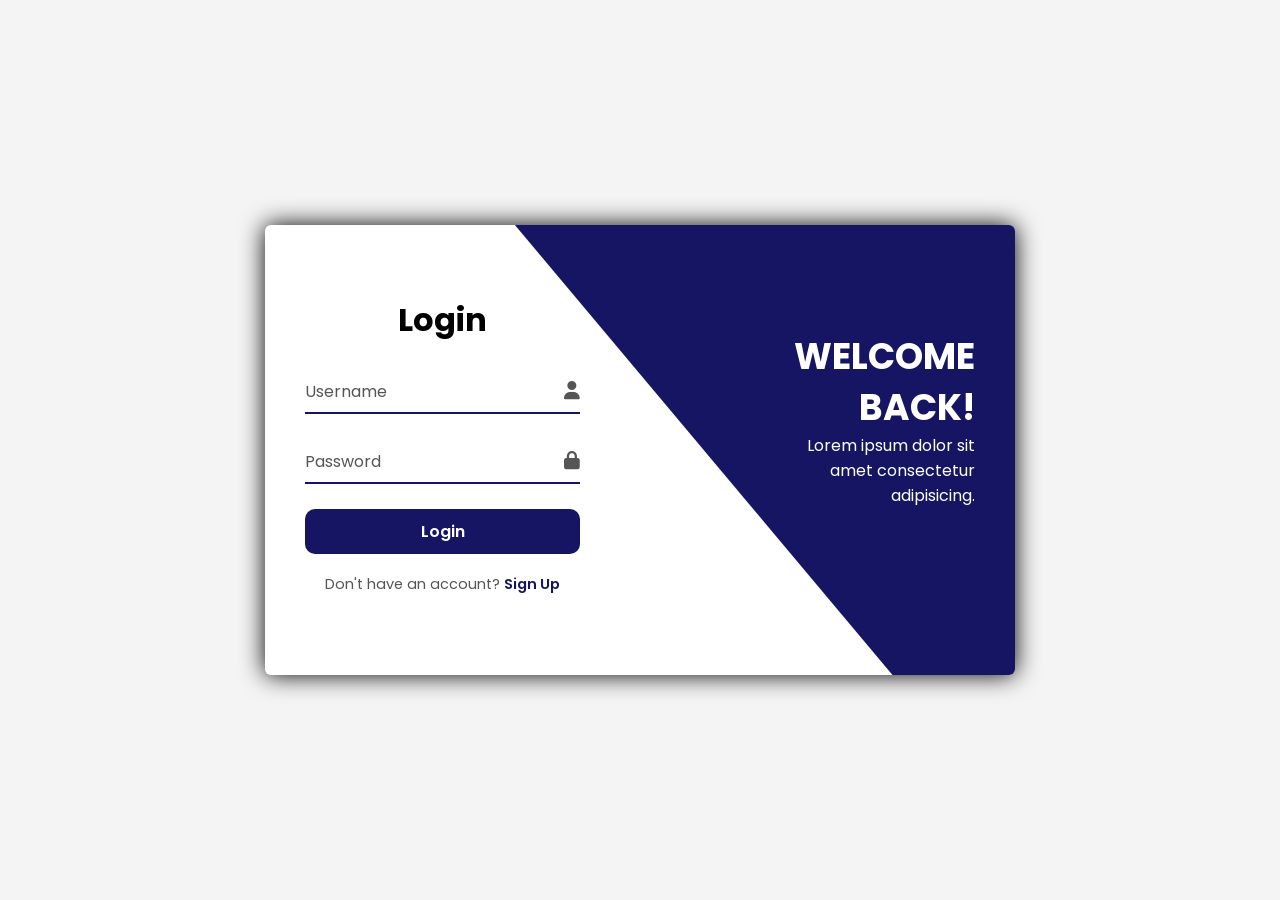
<file: login.html>
<!DOCTYPE html>
<html lang="en">

<head>
    <meta charset="UTF-8">
    <meta name="viewport" content="width=device-width, initial-scale=1.0">
    <title>Login & Sign Up</title>
    <!-- Link to external CSS for styles -->
    <link rel="stylesheet" href="login.css">
    <!-- Font Awesome for icons -->
    <link rel="stylesheet" href="https://cdnjs.cloudflare.com/ajax/libs/font-awesome/6.6.0/css/all.min.css"
        integrity="sha512-Kc323vGBEqzTmouAECnVceyQqyqdsSiqLQISBL29aUW4U/M7pSPA/gEUZQqv1cwx4OnYxTxve5UMg5GT6L4JJg=="
        crossorigin="anonymous" referrerpolicy="no-referrer" />
</head>

<body>

    <div class="wrapper">
        <!-- Background animation spans -->
        <span class="bg-animate"></span>
        <span class="bg-animate2"></span>

        <!-- Login form container -->
        <div class="form-box login">
            <h2 class="animation" style="--data:0;">Login</h2>
            <form action="./index.html">
                <!-- Username input -->
                <div class="input-box animation" style="--data:1;">
                    <input type="text" placeholder="">
                    <label>Username</label>
                    <i class="fa-solid fa-user"></i> <!-- User icon -->
                </div>

                <!-- Password input -->
                <div class="input-box animation" style="--data:3;">
                    <input type="password" placeholder="">
                    <label>Password</label>
                    <i class="fa-solid fa-lock"></i> <!-- Lock icon -->
                </div>

                <!-- Submit button -->
                <button type="submit" class="btn animation" style="--data:4">Login</button>

                <!-- Link to sign-up form -->
                <div class="reg-link animation" style="--data:4;">
                    <p>Don't have an account? <a href="#" class="signup-link">Sign Up</a></p>
                </div>
            </form>
        </div>

        <!-- Welcome back message for login -->
        <div class="info-text login">
            <h2 class="animation" style="--data:0;">Welcome Back!</h2>
            <p class="animation" style="--data:1">Lorem ipsum dolor sit amet consectetur adipisicing.</p>
        </div>

        <!-- Sign-Up form container -->
        <div class="form-box signup" id="signup">
            <h2 class="animation">Sign Up</h2>
            <form action="#">
                <!-- Username input -->
                <div class="input-box animation" style="--data:17">
                    <input type="text" placeholder="">
                    <label>Username</label>
                    <i class="fa-solid fa-user"></i> <!-- User icon -->
                </div>

                <!-- Email input -->
                <div class="input-box animation" style="--data:18">
                    <input type="email" placeholder="">
                    <label>Email</label>
                    <i class="fa-solid fa-envelope"></i> <!-- Envelope icon -->
                </div>

                <!-- Password input -->
                <div class="input-box animation" style="--data:19">
                    <input type="password" placeholder="">
                    <label>Password</label>
                    <i class="fa-solid fa-lock"></i> <!-- Lock icon -->
                </div>

                <!-- Submit button -->
                <button type="submit" class="btn animation" style="--data:20">Sign Up</button>

                <!-- Link to login form -->
                <div class="reg-link animation" style="--data:21">
                    <p>Already have an account? <a href="#" class="login-link">Login</a></p>
                </div>
            </form>
        </div>

        <!-- Welcome back message for signup -->
        <div class="info-text signup">
            <h2 class="animation" style="--data:22">Welcome Back!</h2>
            <p class="animation" style="--data:23">Lorem ipsum dolor sit amet consectetur adipisicing.</p>
        </div>
    </div>
    <script>
        var wrapper = document.querySelector('.wrapper');
        var signuplink = document.querySelector('.signup-link');
        var loginlink = document.querySelector('.login-link');
        signuplink.onclick = () => {
            wrapper.classList.add("active");
        }
        loginlink.onclick = () => {
            wrapper.classList.remove("active");
        }

    </script>
</body>

</html>
</file>
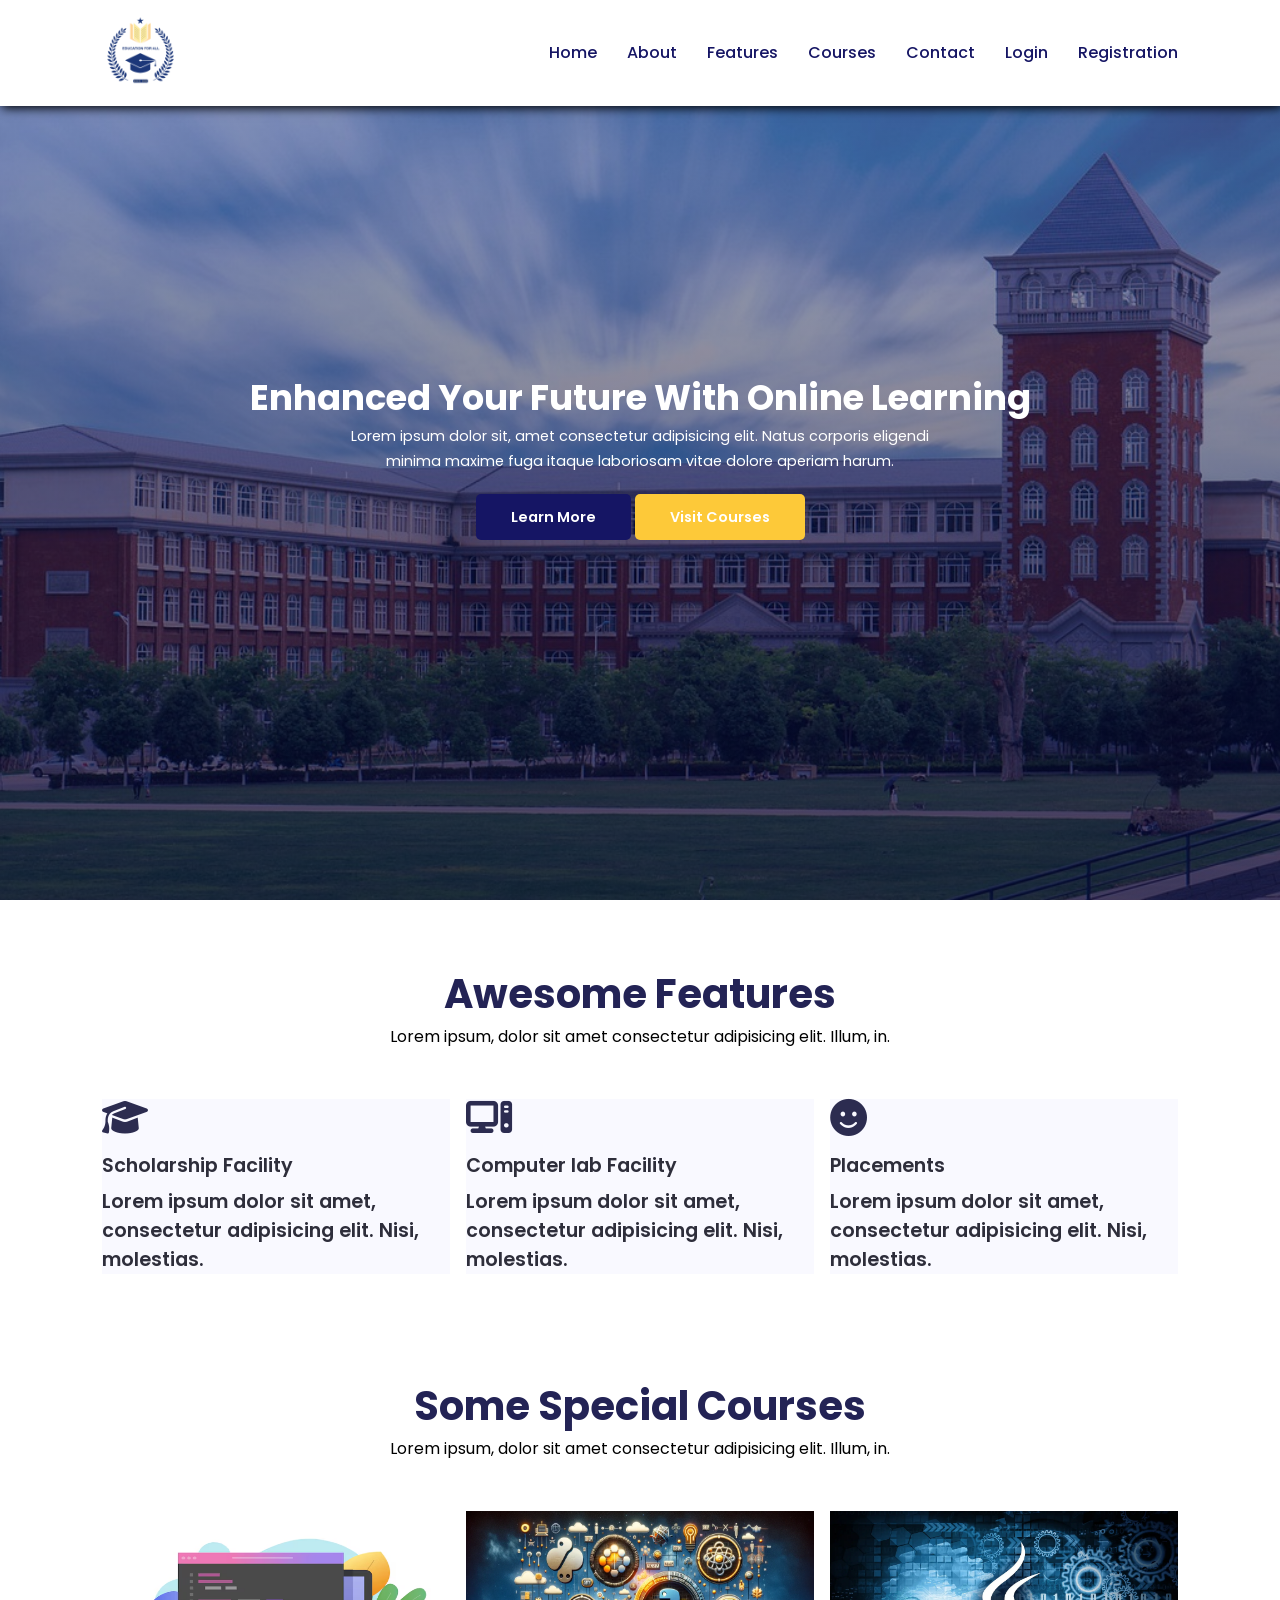
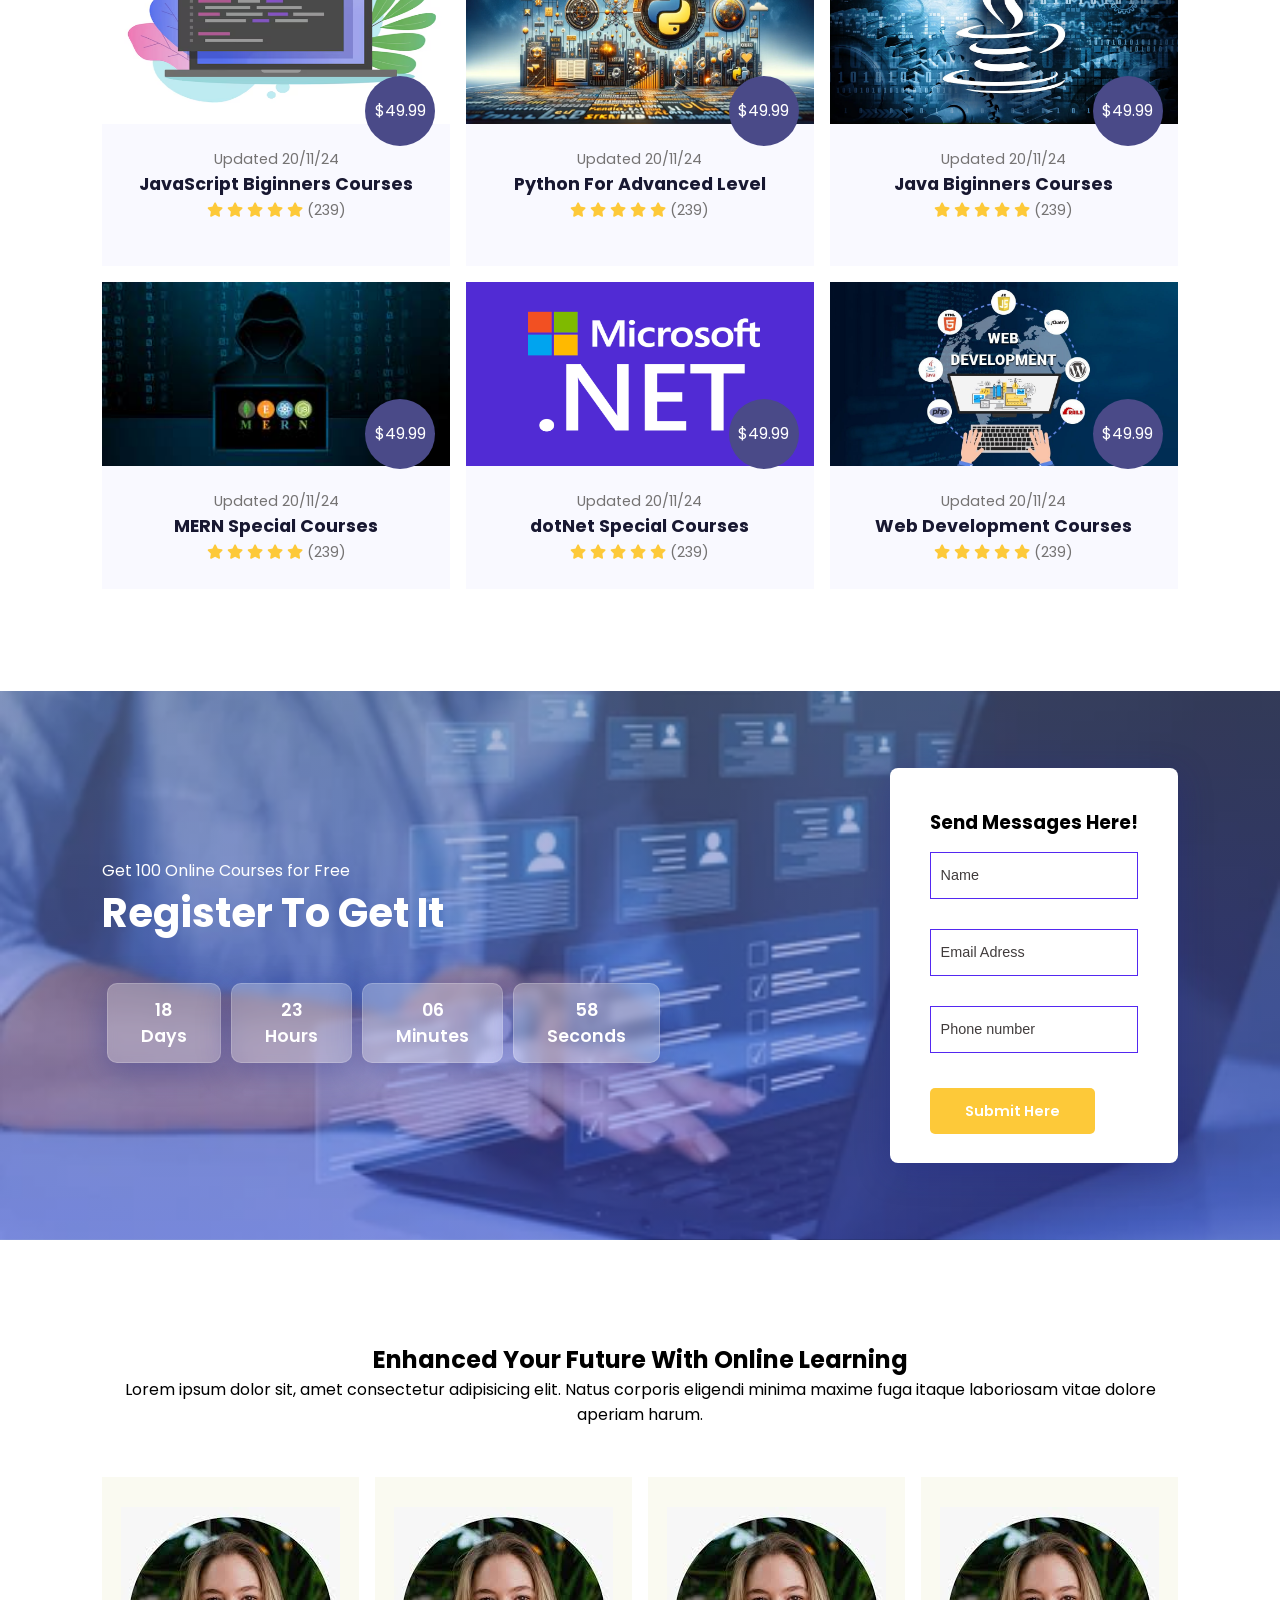
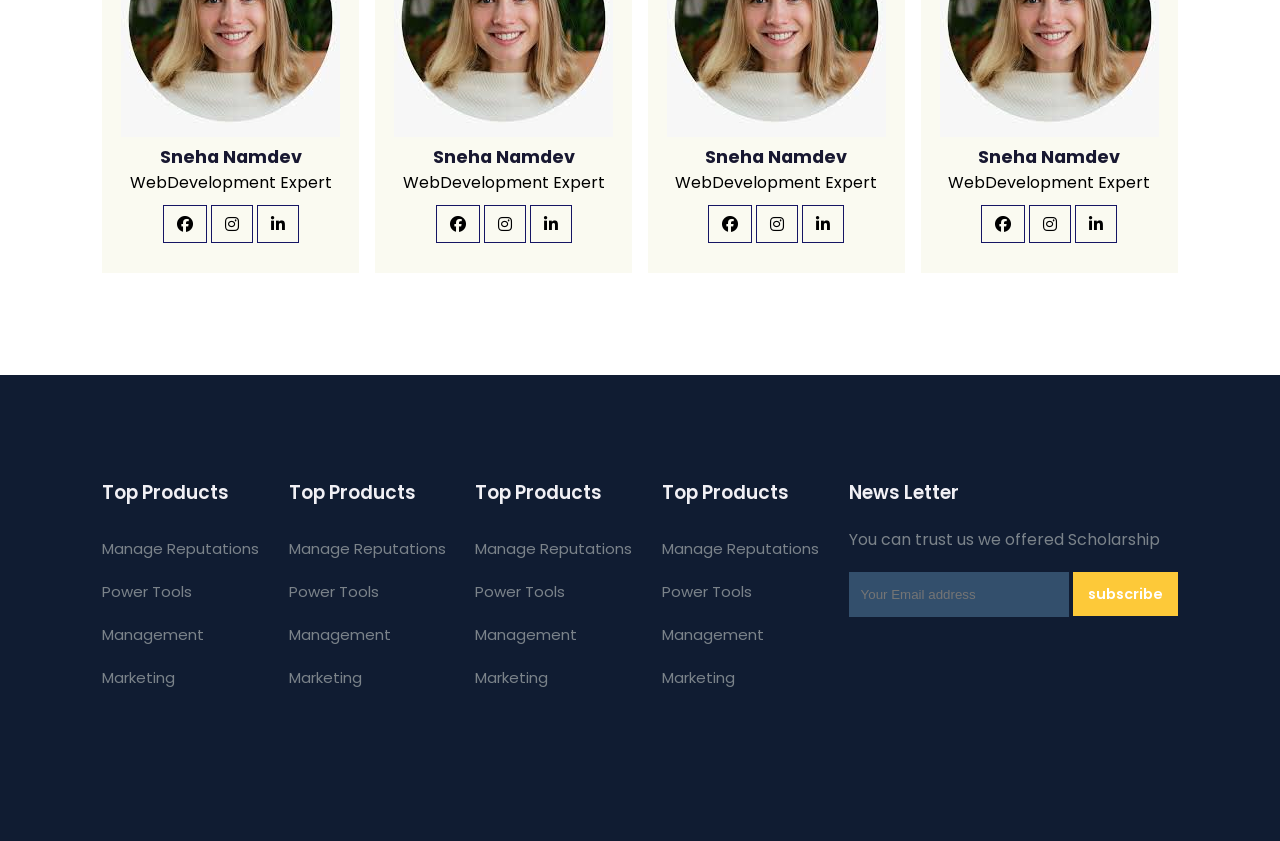
<file: newpage.html>
<!DOCTYPE html>
<html lang="en">

<head>
    <meta charset="UTF-8">
    <meta name="viewport" content="width=device-width, initial-scale=1.0">
    <title>Document</title>
    <link rel="stylesheet" href="newpage.css">
    <script
            src="https://code.jquery.com/jquery-3.7.1.min.js"
            integrity="sha256-/JqT3SQfawRcv/BIHPThkBvs0OEvtFFmqPF/lYI/Cxo="
            crossorigin="anonymous"></script>
    <link rel="stylesheet" href="https://cdnjs.cloudflare.com/ajax/libs/font-awesome/6.6.0/css/all.min.css">
 

</head>

<body>
    <!-- navigation -->
    <nav>
        <img src="images/logo.jpg" alt="">
        <div class="navigation">
            <ul>
                <i id="menu-close" class="fa-solid fa-circle-xmark"></i>
                <li><a href="#home">Home</a></li>
                <li><a href="#experts">About</a></li>
                <li><a href="#features">Features</a></li>
                <li><a href="#course">Courses</a></li>
                <li><a href="#register">Contact</a></li>
                <li><a href="login.html">Login</a></li>
                <li><a href="login.html">Registration</a></li>
            </ul>
            <img id="menu-btn" src="images/Hamburger_icon.svg.png" alt="">
        </div>
    </nav>

    <!-- Home -->
    <section id="home">
        <h2>Enhanced Your Future With Online Learning</h2>
        <p>Lorem ipsum dolor sit, amet consectetur adipisicing elit. Natus corporis eligendi minima maxime fuga itaque
            laboriosam vitae dolore aperiam harum.</p>
            <div class="btn">
                <a href="#" class="blue">Learn More</a>
                <a href="#" class="yellow">Visit Courses</a>
            </div>
    </section>

    <!-- Features -->
     <section id="features">
       <h1>Awesome Features</h1>
       <p>Lorem ipsum, dolor sit amet consectetur adipisicing elit. Illum, in.</p>
       <div class="base">
          <div class="base-box">
            <i class="fa-solid fa-graduation-cap"></i>
            <h3>Scholarship Facility</h3>
            <p>Lorem ipsum dolor sit amet, consectetur adipisicing elit. Nisi, molestias.</p>
          </div>
          <div class="base-box">
            <i class="fa-solid fa-computer"></i>
            <h3>Computer lab Facility</h3>
            <p>Lorem ipsum dolor sit amet, consectetur adipisicing elit. Nisi, molestias.</p>
          </div>
          <div class="base-box">
            <i class="fa-solid fa-face-smile"></i>
            <h3>Placements</h3>
            <p>Lorem ipsum dolor sit amet, consectetur adipisicing elit. Nisi, molestias.</p>
          </div>
       </div>
     </section>

     <!-- Courses -->
      <section id="course">
        <h1>Some Special Courses</h1>
        <p>Lorem ipsum, dolor sit amet consectetur adipisicing elit. Illum, in.</p>
        <div class="course-box">
            <div class="courses">
                <img src="images/programming-javascript-html-code-laptop-computer-screen_212005-86.avif" alt="">
                <div class="details">
                    <span>Updated 20/11/24</span>
                    <h6>JavaScript Biginners Courses</h6>
                    <div class="star">
                       <i class="fas fa-star"></i> 
                       <i class="fas fa-star"></i> 
                       <i class="fas fa-star"></i> 
                       <i class="fas fa-star"></i> 
                       <i class="fas fa-star"></i> 
                       <span>(239)</span>
                    </div>
                </div>
                <div class="cost">
                    $49.99
                </div>
            </div>
            <div class="courses">
                <img src="images/Python-Libraries-for-Natural-Language-Processing.webp" alt="">
                <div class="details">
                    <span>Updated 20/11/24</span>
                    <h6>Python For Advanced Level</h6>
                    <div class="star">
                       <i class="fas fa-star"></i> 
                       <i class="fas fa-star"></i> 
                       <i class="fas fa-star"></i> 
                       <i class="fas fa-star"></i> 
                       <i class="fas fa-star"></i> 
                       <span>(239)</span>
                    </div>
                </div>
                <div class="cost">
                    $49.99
                </div>
            </div>
            <div class="courses">
                <img src="images/java.webp" alt="">
                <div class="details">
                    <span>Updated 20/11/24</span>
                    <h6>Java Biginners Courses</h6>
                    <div class="star">
                       <i class="fas fa-star"></i> 
                       <i class="fas fa-star"></i> 
                       <i class="fas fa-star"></i> 
                       <i class="fas fa-star"></i> 
                       <i class="fas fa-star"></i> 
                       <span>(239)</span>
                    </div>
                </div>
                <div class="cost">
                    $49.99
                </div>
            </div>
            <div class="courses">
                <img src="images/mern.jpg" alt="">
                <div class="details">
                    <span>Updated 20/11/24</span>
                    <h6>MERN Special Courses</h6>
                    <div class="star">
                       <i class="fas fa-star"></i> 
                       <i class="fas fa-star"></i> 
                       <i class="fas fa-star"></i> 
                       <i class="fas fa-star"></i> 
                       <i class="fas fa-star"></i> 
                       <span>(239)</span>
                    </div>
                </div>
                <div class="cost">
                    $49.99
                </div>
            </div>
            <div class="courses">
                <img src="images/dotNET.png" alt="">
                <div class="details">
                    <span>Updated 20/11/24</span>
                    <h6>dotNet Special Courses</h6>
                    <div class="star">
                       <i class="fas fa-star"></i> 
                       <i class="fas fa-star"></i> 
                       <i class="fas fa-star"></i> 
                       <i class="fas fa-star"></i> 
                       <i class="fas fa-star"></i> 
                       <span>(239)</span>
                    </div>
                </div>
                <div class="cost">
                    $49.99
                </div>
            </div>
            <div class="courses">
                <img src="images/0_M4bxiCIjcTK-2Xr6.jpg" alt="">
                <div class="details">
                    <span>Updated 20/11/24</span>
                    <h6>Web Development Courses</h6>
                    <div class="star">
                       <i class="fas fa-star"></i> 
                       <i class="fas fa-star"></i> 
                       <i class="fas fa-star"></i> 
                       <i class="fas fa-star"></i> 
                       <i class="fas fa-star"></i> 
                       <span>(239)</span>
                    </div>
                </div>
                <div class="cost">
                    $49.99
                </div>
            </div>
        </div>
      </section>
      <!-- Registeration -->
       <section id="register">
        <div class="reminder">
            <p>Get 100 Online Courses for Free</p>
            <h1>Register To Get It</h1>
            <div class="time">
                <div class="date">
                    18 <br>Days
                </div>
                <div class="date">
                    23 <br>Hours
                </div>
                <div class="date">
                    06 <br>Minutes
                </div>
                <div class="date">
                    58 <br>Seconds
                </div>
            </div>
        </div>
        <div class="form">
            <h3>Send Messages Here!</h3>
            <input type="text" placeholder="Name" name="" id="">
            <input type="text" placeholder="Email Adress" name="" id="">
            <input type="text" placeholder="Phone number" name="" id="">
            <div class="btn">
                <a href="#" class="yellow">Submit Here</a>
                
            </div>
        </div>
       </section>
       <!-- Profiles -->
        <section id="experts">
            <h2>Enhanced Your Future With Online Learning</h2>
            <p>Lorem ipsum dolor sit, amet consectetur adipisicing elit. Natus corporis eligendi minima maxime fuga itaque
                laboriosam vitae dolore aperiam harum.</p>
                <div class="expert-box">
                    <div class="profile">
                        <img src="images/teacher.jpg" alt="">
                        <h6>Sneha Namdev</h6>
                        <p>WebDevelopment Expert</p>
                        <div class="pro-links">
                            <i class="fab fa-facebook"></i>
                            <i class="fab fa-instagram"></i>
                            <i class="fab fa-linkedin-in"></i>
                        </div>
                    </div>
                    <div class="profile">
                        <img src="images/teacher.jpg" alt="">
                        <h6>Sneha Namdev</h6>
                        <p>WebDevelopment Expert</p>
                        <div class="pro-links">
                            <i class="fab fa-facebook"></i>
                            <i class="fab fa-instagram"></i>
                            <i class="fab fa-linkedin-in"></i>
                        </div>
                    </div>
                    <div class="profile">
                        <img src="images/teacher.jpg" alt="">
                        <h6>Sneha Namdev</h6>
                        <p>WebDevelopment Expert</p>
                        <div class="pro-links">
                            <i class="fab fa-facebook"></i>
                            <i class="fab fa-instagram"></i>
                            <i class="fab fa-linkedin-in"></i>
                        </div>
                    </div>
                    <div class="profile">
                        <img src="images/teacher.jpg" alt="">
                        <h6>Sneha Namdev</h6>
                        <p>WebDevelopment Expert</p>
                        <div class="pro-links">
                            <i class="fab fa-facebook"></i>
                            <i class="fab fa-instagram"></i>
                            <i class="fab fa-linkedin-in"></i>
                        </div>
                    </div>
                </div>
        </section>

        <!-- Footer -->
         <footer>
            <div class="footer-col">
                <h3>Top Products</h3>
                <li>Manage Reputations</li>
                <li>Power Tools</li>
                <li>Management</li>
                <li>Marketing</li>
            </div>
            <div class="footer-col">
                <h3>Top Products</h3>
                <li>Manage Reputations</li>
                <li>Power Tools</li>
                <li>Management</li>
                <li>Marketing</li>
            </div>
            <div class="footer-col">
                <h3>Top Products</h3>
                <li>Manage Reputations</li>
                <li>Power Tools</li>
                <li>Management</li>
                <li>Marketing</li>
            </div>
            <div class="footer-col">
                <h3>Top Products</h3>
                <li>Manage Reputations</li>
                <li>Power Tools</li>
                <li>Management</li>
                <li>Marketing</li>
            </div>
            <div class="footer-col">
                <h3>News Letter</h3>
                <p>You can trust us we offered Scholarship</p>
                <div class="subscribe">
                    <input type="text" placeholder="Your Email address">
                    <a href="#" class="yellow">subscribe</a>
                </div>
            </div>
         </footer>
         <script>
            $('#menu-btn').click(function(){
              $('nav .navigation ul').addClass('active')
            });
            $('#menu-close').click(function(){
              $('nav .navigation ul').removeClass('active')
            });
         </script>
            
</body>

</html>
</file>
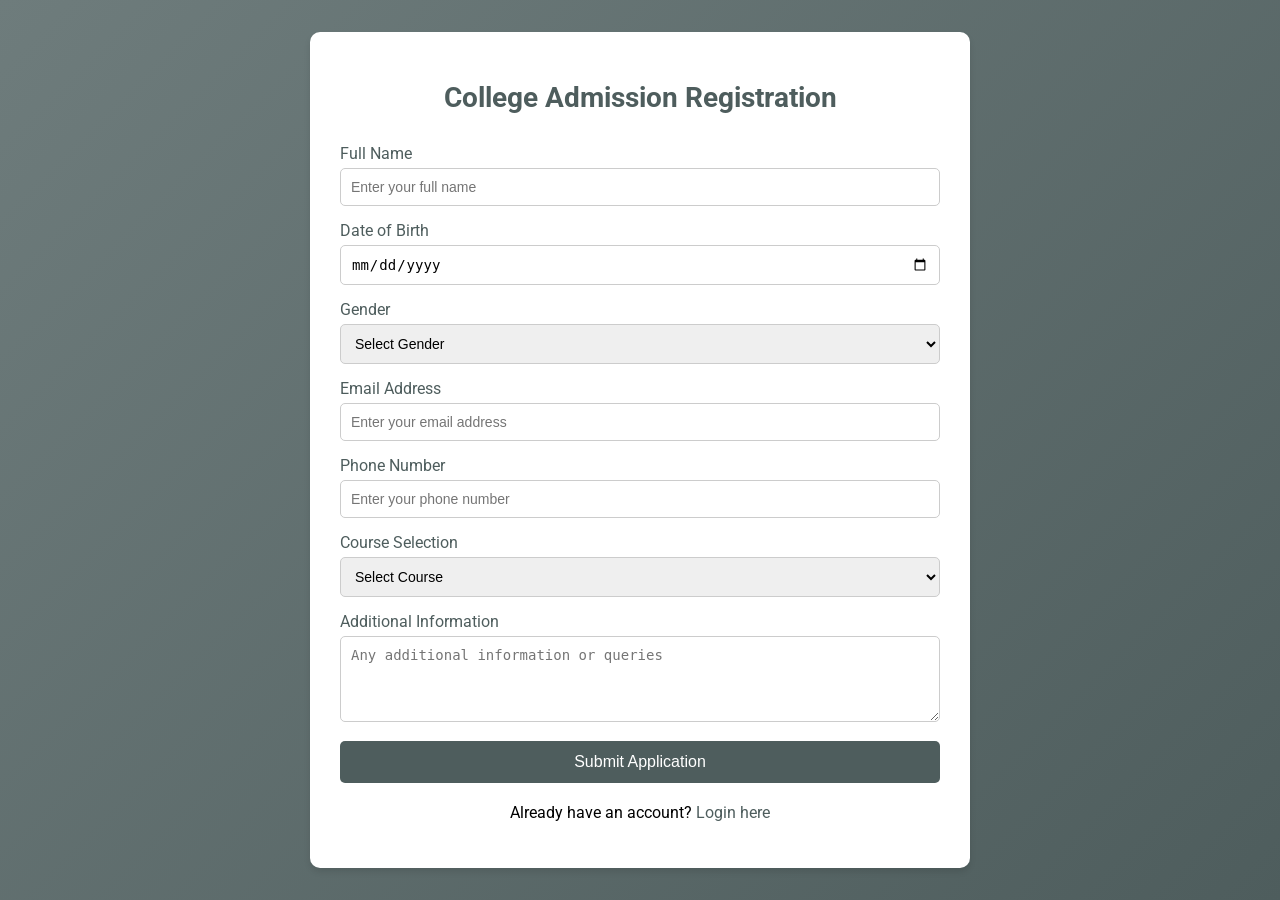
<file: registration.html>
<!DOCTYPE html>
<html lang="en">
<head>
    <meta charset="UTF-8">
    <meta name="viewport" content="width=device-width, initial-scale=1.0">
    <title>College Admission Registration</title>
    <link href="https://fonts.googleapis.com/css2?family=Roboto:wght@400;500&display=swap" rel="stylesheet">
    <style>
        body {
            font-family: 'Roboto', sans-serif;
            margin: 0;
            padding: 0;
            background: #f3f3f3;
        }
        .container {
            display: flex;
            justify-content: center;
            align-items: center;
            min-height: 100vh;
            background: linear-gradient(135deg, #6e7c7c, #4e5d5d);
        }
        .registration-form {
            background: white;
            border-radius: 10px;
            box-shadow: 0px 4px 6px rgba(0, 0, 0, 0.1);
            width: 100%;
            max-width: 600px;
            padding: 30px;
            margin: 20px;
        }
        h2 {
            text-align: center;
            color: #4e5d5d;
            font-size: 32px;
            margin-bottom: 20px;
        }
        .form-group {
            margin-bottom: 15px;
        }
        label {
            font-size: 16px;
            color: #4e5d5d;
            display: block;
            margin-bottom: 5px;
        }
        input, select, textarea {
            width: 100%;
            padding: 10px;
            border: 1px solid #ccc;
            border-radius: 5px;
            font-size: 14px;
            box-sizing: border-box;
        }
        textarea {
            resize: vertical;
        }
        .btn-submit {
            background-color: #4e5d5d;
            color: white;
            border: none;
            padding: 12px 20px;
            border-radius: 5px;
            font-size: 16px;
            width: 100%;
            cursor: pointer;
            transition: background 0.3s ease;
        }
        .btn-submit:hover {
            background-color: #3a4747;
        }
        .form-header {
            text-align: center;
            margin-bottom: 30px;
        }
        .form-header h1 {
            font-size: 28px;
            color: #4e5d5d;
        }
        .form-footer {
            text-align: center;
            margin-top: 20px;
        }
        .form-footer a {
            text-decoration: none;
            color: #4e5d5d;
        }
    </style>
</head>
<body>
    <div class="container">
        <div class="registration-form">
            <div class="form-header">
                <h1>College Admission Registration</h1>
            </div>

            <form id="admission-form">
                <!-- Personal Details Section -->
                <div class="form-group">
                    <label for="full-name">Full Name</label>
                    <input type="text" id="full-name" name="full-name" required placeholder="Enter your full name">
                </div>

                <div class="form-group">
                    <label for="dob">Date of Birth</label>
                    <input type="date" id="dob" name="dob" required>
                </div>

                <div class="form-group">
                    <label for="gender">Gender</label>
                    <select id="gender" name="gender" required>
                        <option value="">Select Gender</option>
                        <option value="Male">Male</option>
                        <option value="Female">Female</option>
                        <option value="Other">Other</option>
                    </select>
                </div>

                <!-- Contact Details Section -->
                <div class="form-group">
                    <label for="email">Email Address</label>
                    <input type="email" id="email" name="email" required placeholder="Enter your email address">
                </div>

                <div class="form-group">
                    <label for="phone">Phone Number</label>
                    <input type="tel" id="phone" name="phone" required placeholder="Enter your phone number">
                </div>

                <!-- Course Details Section -->
                <div class="form-group">
                    <label for="course">Course Selection</label>
                    <select id="course" name="course" required>
                        <option value="">Select Course</option>
                        <option value="BSc Computer Science">BSc Computer Science</option>
                        <option value="BSc Engineering">BSc Engineering</option>
                        <option value="BA English">BA English</option>
                        <option value="BBA Business Administration">BBA Business Administration</option>
                    </select>
                </div>

                <div class="form-group">
                    <label for="additional-info">Additional Information</label>
                    <textarea id="additional-info" name="additional-info" rows="4" placeholder="Any additional information or queries"></textarea>
                </div>

                <!-- Submit Button -->
                <button type="submit" class="btn-submit">Submit Application</button>
            </form>

            <div class="form-footer">
                <p>Already have an account? <a href="#">Login here</a></p>
            </div>
        </div>
    </div>

    <script>
        // Basic form validation (optional)
        document.getElementById("admission-form").addEventListener("submit", function(e) {
            e.preventDefault();
            alert("Your application has been submitted successfully!");
        });
    </script>
</body>
</html>
</file>
<file: login.css>
@import url('https://fonts.googleapis.com/css2?family=Poppins:ital,wght@0,100;0,200;0,300;0,400;0,500;0,600;0,700;0,800;0,900;1,100;1,200;1,300;1,400;1,500;1,600;1,700;1,800;1,900&display=swap');

* {
  margin: 0;
  padding: 0;
  box-sizing: border-box;
  font-family: 'Poppins', sans-serif;
}

body {
  display: flex;
  flex-direction: column;
  justify-content: center;
  align-items: center;
  min-height: 100vh;
  background: #f4f4f4;
}

.wrapper {
  position: relative;
  width: 750px;
  height: 450px;
  background: #fff;
  border-radius: 6px;
  box-shadow: 0 0 25px;
  overflow: hidden;
  transition: 0.3s ease-in-out;
}

.wrapper .form-box {
  position: absolute;
  top: 0;
  width: 50%;
  height: 100%;
  display: flex;
  flex-direction: column;
  justify-content: center;
}

.wrapper .form-box.login {
  left: 0;
  padding: 0 60px 0 40px;
}

.wrapper .form-box.login .animation {
  transform: translateX(0);
  transition: .7s ease;
  opacity: 1;
  filter: blur(0);
}

.wrapper.active .form-box.login .animation {
  transform: translateX(-120%);
  transition-delay: calc(.1s * var(--data));
  opacity: 0;
  filter: blur(10px);
}

.wrapper .form-box.signup {
  right: 0;
  padding: 0 40px 0 60px;
}

.wrapper .form-box.signup .animation {
  transform: translateX(120%);
  transition: .7s;
}

.wrapper.active .form-box.signup .animation {
  transform: translateX(0);
  transition-delay: calc(.1s * var(--data));
}

.form-box h2 {
  font-size: 32px;
  color: #000;
  text-align: center;
}

.form-box .input-box {
  position: relative;
  width: 100%;
  height: 45px;
  margin: 25px 0;
}

.input-box input {
  width: 100%;
  height: 100%;
  background: transparent;
  border: none;
  outline: none;
  border-bottom: 2px solid rgb(21, 21, 100); /* Updated to rgb(21, 21, 100) */
}

.input-box label {
  position: absolute;
  top: 50%;
  left: 0;
  transform: translateY(-50%);
  color: #555;
  pointer-events: none;
  font-size: 16px;
  transition: .5s;
}

.input-box input:focus~label,
.input-box input:not(:placeholder-shown)~label {
  top: -5px;
  color: rgb(21, 21, 100); /* Updated to rgb(21, 21, 100) */
}

.input-box i {
  position: absolute;
  top: 50%;
  right: 0;
  transform: translateY(-50%);
  color: #555;
  font-size: 18px;
  transition: .5s;
}

.input-box input:focus~i,
.input-box input:not(:placeholder-shown)~i {
  top: -5px;
  color: rgb(21, 21, 100); /* Updated to rgb(21, 21, 100) */
}

.btn {
  position: relative;
  width: 100%;
  height: 45px;
  background: rgb(21, 21, 100); /* Already rgb(21, 21, 100) */
  color: #fff;
  border: none;
  outline: none;
  border-radius: 10px;
  cursor: pointer;
  font-size: 16px;
  font-weight: 600;
}

.form-box .reg-link {
  font-size: 14.5px;
  color: #555;
  text-align: center;
  margin: 20px 0 10px;
}

.reg-link p a {
  color: rgb(21, 21, 100); /* Updated to rgb(21, 21, 100) */
  text-decoration: none;
  font-weight: 600;
}

.reg-link p a:hover {
  text-decoration: underline;
}

.wrapper .info-text {
  position: absolute;
  width: 50%;
  height: 100%;
  top: 50%;
  transform: translateY(-50%);
  display: flex;
  flex-direction: column;
  justify-content: center;
}

.wrapper .info-text.login {
  right: 0;
  text-align: right;
  padding: 0 40px 60px 150px;
}

.wrapper .info-text.signup {
  left: 0;
  text-align: left;
  padding: 0 150px 60px 40px;
  pointer-events: none;
}

.wrapper .info-text.signup .animation {
  transform: translateX(-120%);
  transition: .7s ease;
}

.wrapper.active .info-text.signup .animation {
  transform: translateX(0);
  transition-delay: calc(.1s * var(--data));
}

.info-text h2 {
  font-size: 36px;
  line-height: 1.4;
  text-transform: uppercase;
  color: #fff;
}

.info-text p {
  font-size: 16px;
  color: #fff;
}

.wrapper .info-text.login .animation {
  transform: translateX(0);
  transition: .7s ease;
  opacity: 1;
  filter: blur(0);
}

.wrapper.active .info-text.login .animation {
  transform: translateX(120%);
  transition-delay: calc(.1s * var(--data));
  opacity: 0;
  filter: blur(10px);
}

.wrapper .bg-animate {
  position: absolute;
  top: -4px;
  right: 0;
  width: 850px;
  height: 600px;
  background: rgb(21, 21, 100);
  transform: rotate(10deg) skewY(40deg);
  transform-origin: bottom right;
  transition: 1.5s ease;
}

.wrapper.active .bg-animate {
  transform: rotate(0deg) skewY(0deg);
  transition-delay: .5s;
}

.wrapper .bg-animate2 {
  position: absolute;
  top: 100%;
  left: 250px;
  width: 850px;
  height: 700px;
  background: #fff;
  transform: rotate(0deg) skewY(0deg);
  transform-origin: bottom left;
  transition: 1.5s ease;
}

.wrapper.active .bg-animate2 {
  transform: rotate(-11deg) skewY(-41deg);
  transition-delay: 1.2s;
}

/* --- Responsive Styles --- */

/* Small laptops and tablets (portrait mode) */
@media screen and (max-width: 1024px) {
  .wrapper {
    width: 90%;
    height: auto;
  }

  .form-box {
    width: 100%;
    padding: 20px;
  }

  .form-box h2 {
    font-size: 26px;
  }

  .input-box input {
    font-size: 14px;
  }

  .btn {
    font-size: 14px;
    height: 40px;
  }
}


/* Tablets and below */
@media screen and (max-width: 768px) {
  .wrapper {
    width: 100%;
    padding: 10px;
    box-shadow: none;
  }

  .form-box {
    width: 100%;
    height: auto;
    padding: 20px;
  }

  .info-text {
    display: none;
  }

  .wrapper .bg-animate,
  .wrapper .bg-animate2 {
    width: 100%;
    height: 100%;
  }

  .form-box h2 {
    font-size: 22px;
  }

  .input-box input {
    font-size: 15px;
  }

  .btn {
    font-size: 15px;
    height: 45px;
  }
}

/* Mobile phones (portrait mode) */
@media screen and (max-width: 480px) {
  .wrapper {
    width: 100%;
    padding: 40px;
    height: 90vh;
    overflow-x: hidden;
  }
  .wrapper .info-text {
    position: absolute;
    width: 100%;
    height: 100%;
    top: 5%;
    left: 20px;
    transform: translateY(-20%);
    display: flex;
    flex-direction: column;
    justify-content: center;
    
  }
  
  .form-box {
    top: 100px;
    width: 100%;
    height: 100%;
    padding: 65px 40px 60px;
  }
 .form-box.login{
    top: 100px;
    width: 50%;
  
 }
 .form-box .signup h2{
    margin-left: 120px;
   color: white;
 }
  .form-box .login h2 {
    margin-right: 20px;
    top: -50px;
    color: #000;
    
  }
 
  .input-box input {
    font-size: 14px;
    width: 200%;
  }

  .btn {
    width: 150%;
    font-size: 14px;
    height: 40px;
  }

  .wrapper.active .bg-animate {
    transform: rotate(-6deg) skewY(-11deg);
    transition-delay: .5s;
  }
  .wrapper.active .bg-animate2 {
    transform: rotate(0deg) skewY(-50deg);
    transition-delay: 1.2s;
  }
  .wrapper .bg-animate2 {
    position: absolute;
    bottom: 100px;
    left: 10px;
    width: 850px;
    height: 290px;
    background: #fff;
    transform: rotate(-80deg) skewY(-60deg);
    transform-origin: bottom left;
    transition: 1.5s ease;
  }
}

/* Extra small devices (small mobile phones) */
@media screen and (max-width: 375px) {
  .wrapper {
    width: 100%;
    height: 90vh;
  }

  .form-box {
    padding: 10px;
  }

  .form-box h2 {
    font-size: 18px;
  }

  .input-box input {
    font-size: 14px;
  }

  .btn {
    font-size: 14px;
    height: 35px;
  }
}
</file>
<file: newpage.css>
@import url('https://fonts.googleapis.com/css2?family=Poppins:wght@100;200;300;400;500;600;700;800;900&display=swap');

* {
    margin: 0;
    padding: 0;
    box-sizing: border-box;
}

body {
    font-family: 'Poppins', sans-serif;
}

h1 {
    font-size: 2.5rem;
    font-weight: 700;
    color: rgb(35, 35, 85);
}

span {
    font-size: .9rem;
    color: #757373;
}

h6 {
    font-size: 1.1rem;
    color: rgb(24, 24, 49);
}

nav {
    display: flex;
    flex-direction: row;
    justify-content: space-between;
    align-items: center;
    padding: 1vw 8vw;
    box-shadow: 2px 2px 10px rgba(0, 0, 0);
    position: fixed;
    width: 100%;
    background-color: white;
    z-index: 999;
}

nav img {
    width: 80px;
    cursor: pointer;
}

nav .navigation ul {
    display: flex;
    justify-content: flex-end;
    align-items: center;
}

nav .navigation ul li {
    list-style: none;
    margin-left: 30px
}

nav .navigation {
    display: flex;
}

#menu-btn {
    width: 30px;
    height: 30px;
    display: none;
}

#menu-close {
    display: none;
}

nav .navigation ul li a {
    text-decoration: none;
    color: rgb(21, 21, 100);
    font-size: 16px;
    font-weight: 500;
    transition: 0.3s ease;
}

nav .navigation ul li a:hover {
    color: #FDC939;
}

/* Home */
#home {
    background-image: linear-gradient(rgba(9, 5, 54, 0.3), rgba(5, 4, 46, 0.7)), url("images/university-6699377_1280.jpg");
    width: 100%;
    height: 100vh;
    background-position: center;
    background-size: cover;
    display: flex;
    flex-direction: column;
    justify-content: center;
    align-items: center;
    text-align: center;
    padding: 40px;
}

#home h2 {
    color: #fff;
    font-size: 2.2rem;
}

#home p {
    width: 50%;
    color: #fff;
    font-size: 0.9rem;
    line-height: 25px;
}

#home a {
    text-decoration: none;
    font-size: 0.9rem;
    background-color: white;
    font-weight: 600;
    border-radius: 5px;
    padding: 13px 35px;
}

#home .btn {
    margin-top: 30px;
}

#home a.blue {
    color: white;
    background-color: rgb(21, 21, 100);
    transition: 0.5s ease;
}


#home a.blue:hover {
    color: rgb(21, 21, 100);
    ;
    background-color: white;
}

#home a.yellow {
    color: white;
    background-color: #FDC939;
    transition: 0.5s ease;
}

#home a.yellow:hover {
    color: #FDC939;
    background-color: white;
}

/* Features */
#features {
    padding: 5vw 8vw 0 8vw;
    text-align: center;
}

#features .base {
    display: grid;
    grid-template-columns: repeat(auto-fit, minmax(320px, 1fr));
    grid-gap: 1rem;
    margin-top: 50px;
}

#features .base-box {
    background: #F9F9FF;
    text-align: start;
}

#features .base-box i {
    font-size: 2.3rem;
    color: rgb(44, 44, 80);
}

#features .base-box h3 {
    font-size: 1.2rem;
    font-weight: 600;
    color: rgb(46, 46, 59);
    padding: 13px 0 7px 0;
}

#features .base-box p {
    font-size: 1.2rem;
    font-weight: 600;
    color: rgb(46, 46, 59);

}

/* Courses */
#course {
    padding: 8vw 8vw 8vw 8vw;
    text-align: center;
}

#course .courses {
    text-align: center;
    background: #F9F9FF;
    height: 100%;
    position: relative;
}

#course .courses img {
    width: 100%;
    height: 60%;
    background-size: cover;
    background-position: center;
}

#course .course-box {
    display: grid;
    grid-template-columns: repeat(auto-fit, minmax(320px, 1fr));
    grid-gap: 1rem;
    margin-top: 50px;
}

#course .courses .details {
    padding: 15px 15px 0 15px;
}

#course .courses .details i {
    color: #FDC939;
    font-size: .9em;
}

#course .courses .cost {
    background-color: rgb(74, 74, 136);
    color: #fff;
    line-height: 70px;
    width: 70px;
    height: 70px;
    text-align: center;
    border-radius: 50%;
    position: absolute;
    right: 15px;
    bottom: 120px;
}

/* Registration */
#register {
    padding: 6vw 8vw 6vw 8vw;
    background-image: linear-gradient(rgb(99, 112, 168, 0.5), rgb(81, 91, 233, 0.5)), url("images/employees-must-complete-online-survey-260nw-2178165633.webp");
    width: 100%;
    height: 100%;
    background-size: cover;
    background-position: center;
    display: flex;
    justify-content: space-between;
    align-items: center;

}

#register .reminder {
    color: #fff;
}

#register .reminder h1 {
    color: #fff;
}

#register .reminder .time {
    display: flex;
    margin-top: 40px;
}

#register .reminder .time .date {
    text-align: center;
    padding: 13px 33px;
    background: rgb(255, 255, 255, 0.25);
    backdrop-filter: blur(4px);
    box-shadow: 0 8px 32px 0 rgba(31, 38, 135, 0.37);
    border-radius: 10px;
    margin: 0 5px 10px 5px;
    border: 1px solid rgb(255, 255, 255, 0.18);
    font-size: 1.1rem;
    font-weight: 600;
}

#register .form {
    background-color: #fff;
    border-radius: 8px;
    display: flex;
    flex-direction: column;
    padding: 40px;
    box-shadow: 0 8px 32px 0 rgba(31, 38, 135, 0.37);
}

#register .form input {
    margin: 15px 0;
    padding: 15px 10px;
    border: 1px solid rgb(84, 40, 241);
    outline: none;
}

#register .form .yellow {
    color: white;
    background-color: #FDC939;
    transition: 0.5s ease;
}

#register .form .yellow:hover {
    color: #FDC939;
    background-color: white;
}

#register a {
    text-decoration: none;
    font-size: 0.9rem;
    background-color: white;
    font-weight: 600;
    border-radius: 5px;
    padding: 13px 35px;
}

#register .btn {
    margin-top: 30px;
}

#register .form input::placeholder {
    color: #413c3c;
    font-weight: 500;
    font-size: 0.9rem;
}

/*experts  */
#experts {
    padding: 8vw 8vw 8vw 8vw;
    text-align: center;
}

#experts .expert-box {
    display: grid;
    grid-template-columns: repeat(auto-fit, minmax(250px, 1fr));
    grid-gap: 1rem;
    margin-top: 50px;
}

#experts .expert-box .profile {
    background: #fafaf1;
    padding: 30px 10px;
}

.pro-links {
    margin-top: 10px;
}

.pro-links i {
    padding: 10px 13px;
    border: 1px solid rgb(21, 21, 100);
    cursor: pointer;
    transition: 0.3s ease;
}

.pro-links i:hover {
    background: rgb(21, 21, 100);
    color: #fff;
    border: 1px solid rgb(21, 21, 100);
    cursor: pointer;
}

/* Footer */
footer {
    padding: 8vw;
    background-color: #101C32;
    display: flex;
    justify-content: space-between;
    align-items: flex-start;
    flex-wrap: wrap;
}

footer .footer-col {
    padding-bottom: 40px;
}

footer h3 {
    color: rgb(241, 240, 245);
    font-weight: 600;
    padding-bottom: 20px;
}

footer li {
    list-style: none;
    color: #7b838a;
    padding: 10px 0;
    font-size: 15px;
    cursor: pointer;
    transition: 0.3s ease;
}

footer li:hover {
    color: rgb(241, 240, 245);
}

footer p {
    color: #7b838a;
}

footer .subscribe {
    margin-top: 20px;
}

footer input {
    width: 220px;
    padding: 15px 12px;
    background: #334F6C;
    border: none;
    outline: none;
    color: #fff;
}

footer .subscribe a {
    text-decoration: none;
    font-size: 0.9rem;
    background-color: white;
    font-weight: 600;
    padding: 12px 15px;
}

.subscribe a.yellow {
    color: white;
    background-color: #FDC939;
    transition: 0.5s ease;
}

.subscribe a.yellow:hover {
    color: rgb(21, 21, 100);
    background-color: #fff;
}

@media(max-width: 769px) {
    nav {
        padding: 15px 20px;
    }
   
    nav img {
        width: 50px;
        cursor: pointer;
    }

    #menu-btn {
        display: initial;
    }

    #menu-close {
        display: initial;
        font-size: 1.6em;
        color: #fff;
        padding: 30px 0 20px 20px;
    }
   #home a{
    padding: 12px 22px 12px;
   }

    nav .navigation ul {
        display: flex;
        flex-direction: column;
        justify-content: flex-start;
        align-items: flex-start;
        position: absolute;
        top: 0;
        right: -220px;
        width: 220px;
        height: 100vh;
        background: rgb(17, 20, 104, 0.45);
        backdrop-filter: blur(4.5px);
        border: 1px solid rgba(255, 255, 255, 0.18);
        transition: 0.3s ease;
    }

    nav .navigation ul.active {
        right: 0;
    }

    nav .navigation ul li {
        padding: 20px 0px 20px 40px;
        margin-left: 0;
    }

    nav .navigation ul li a {
        color: #fff;
    }

    #home {
        padding-top: 0px;
    }

    #home p {
        width: 100%;
    }

    #features {
        padding: 8vw 4vw 0 4vw;
    }

    #course {
        padding: 8vw 4vw 0 4vw;
    }

    #register {
        margin-top: 8vw;
        padding: 6vw 4vw 6vw 4vw;
    }

    #register .reminder .time {
        display: flex;
        flex-wrap: wrap;
        margin-top: 40px;
    }

    #experts {
        padding: 8vw 4vw 8vw 4vw;
        text-align: center;
    }
    
}
@media (max-width:475px ){
    #register{
        display: flex;
        justify-content: center;
        flex-direction: column;
        align-items: center;
    }
    #register .reminder .time{
        display: flex;
        flex-wrap: wrap;
        justify-content: center;
        margin-top: 20px;
        margin-bottom: 20px;
        align-items: center;

    }
}
</file>
